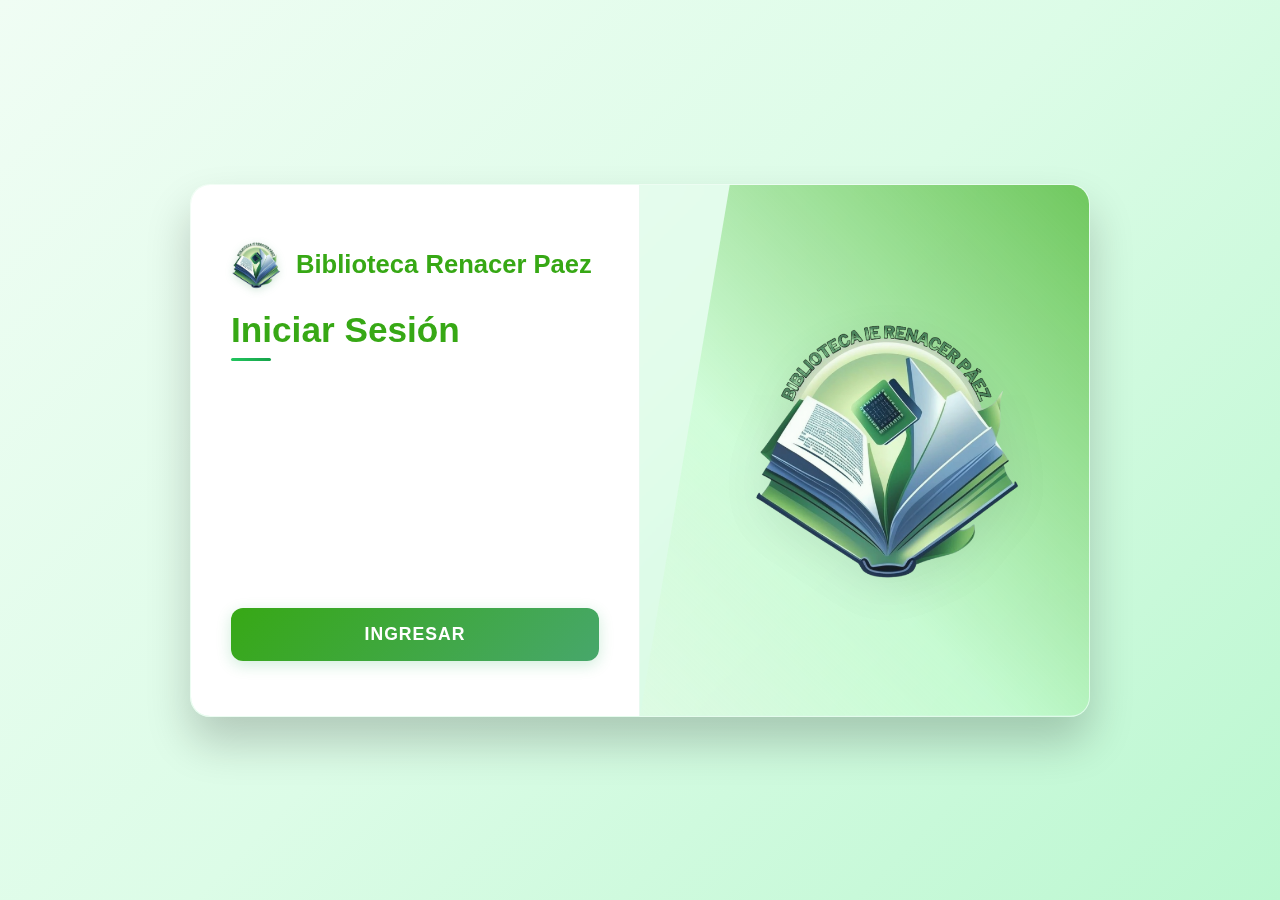
<file: index.html>
<!DOCTYPE html>
<html lang="es">
<head>
    <meta charset="UTF-8">
    <meta name="viewport" content="width=device-width, initial-scale=1.0">
    <title>Biblioteca Renacer - Inicio de Sesión</title>
    <link rel="stylesheet" href="css/login.css">
    <link rel="stylesheet" href="https://cdnjs.cloudflare.com/ajax/libs/font-awesome/6.4.0/css/all.min.css">
    <link rel="icon" href="img/logo.png" type="image/x-icon" />

</head>
<body>
    <div class="login-container">
        <div class="login-form">
            <div class="logo">
                <h1>Biblioteca Renacer Paez</h1>
            </div>
            <h2>Iniciar Sesión</h2>
            <form id="loginForm">
                <div class="form-group">
                    <label for="username">Usuario (Identificación)</label>
                    <input type="text" id="username" name="username" required>
                </div>
                <div class="form-group">
                    <label for="password">Contraseña</label>
                    <input type="password" id="password" name="password" required>
                </div>
                <div class="form-group">
                    <label for="userType">Tipo de Usuario</label>
                    <select id="userType" name="userType">
                        <option value="admin">Administrador</option>
                        <option value="student">Estudiante</option>
                    </select>
                </div>
                <button type="submit" class="btn-primary">Ingresar</button>
            </form>
            <div id="loginMessage" class="message"></div>
        </div>
    </div>
    <script src="js/login.js"></script>
</body>
</html>
</file>
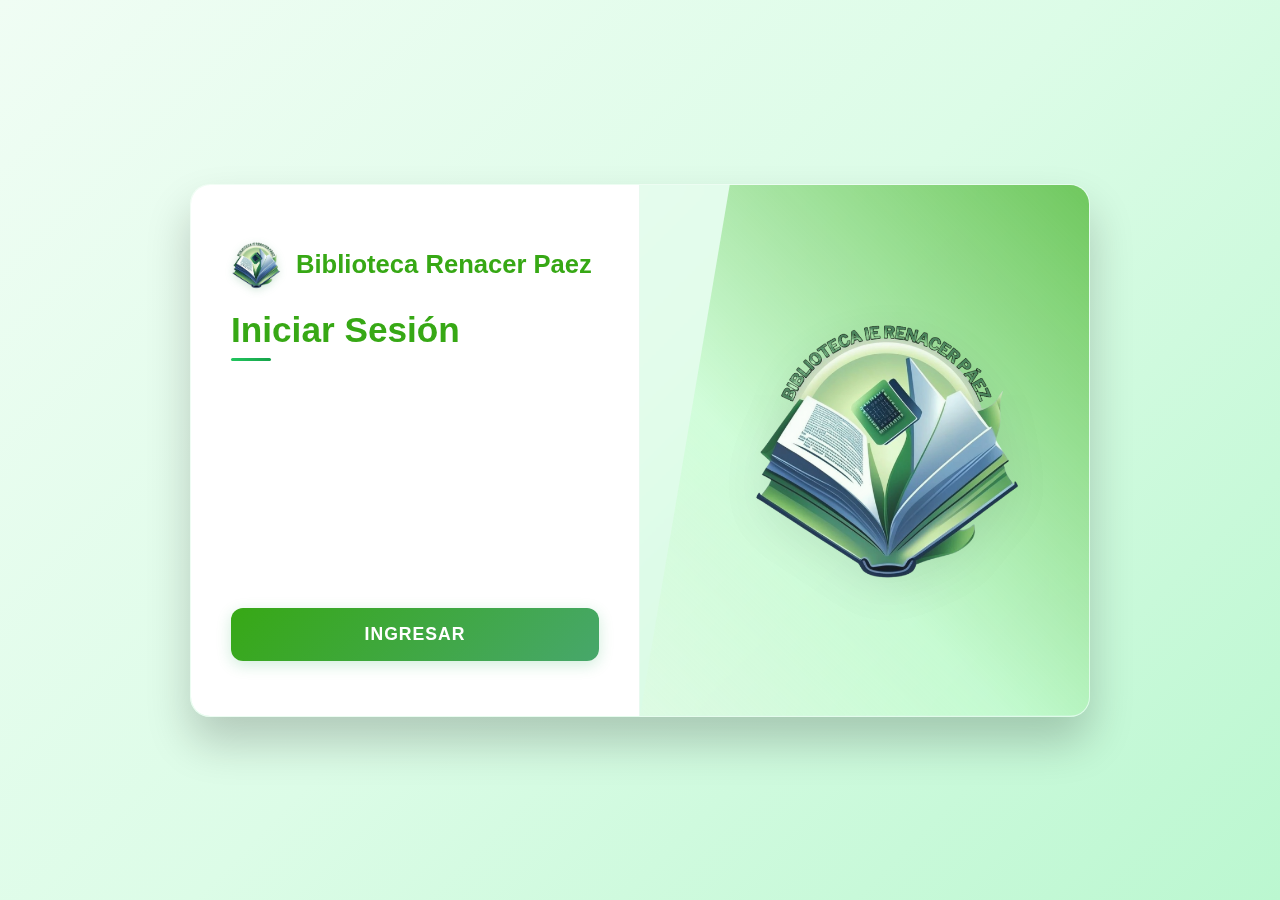
<file: admin/index.html>
<!DOCTYPE html>
<html lang="es">
<head>
    <meta charset="UTF-8">
    <meta name="viewport" content="width=device-width, initial-scale=1.0">
    <title>Biblioteca Renacer - Panel Administrador</title>
    <link rel="stylesheet" href="../css/styles.css">
    <link rel="stylesheet" href="https://cdnjs.cloudflare.com/ajax/libs/font-awesome/6.4.0/css/all.min.css">
    <link rel="icon" href="../img/logo.png" type="image/x-icon" />
    <style>
        /* Estilos adicionales para Google Books integration */
        .google-book-result {
            border: 1px solid #ddd;
            padding: 10px;
            margin: 5px 0;
            cursor: pointer;
            border-radius: 5px;
            display: flex;
            gap: 10px;
            transition: background-color 0.2s;
        }
        .google-book-result:hover {
            background-color: #f0f8ff !important;
            border-color: #007bff !important;
        }
        .manual-option {
            border: 2px dashed #007bff;
            padding: 10px;
            margin: 10px 0;
            cursor: pointer;
            border-radius: 5px;
            text-align: center;
            color: #007bff;
            transition: background-color 0.2s;
        }
        .manual-option:hover {
            background-color: #e3f2fd;
        }
        .book-preview {
            border: 1px solid #ddd;
            padding: 15px;
            border-radius: 8px;
            background: #f9f9f9;
            box-shadow: 0 2px 4px rgba(0,0,0,0.1);
        }
        .search-button {
            padding: 8px 15px;
            background: #28a745;
            color: white;
            border: none;
            border-radius: 4px;
            cursor: pointer;
            font-size: 14px;
        }
        .search-button:hover {
          background: #218838 !important;
          transform: translateY(-1px);
        }

        .search-button:disabled {
          background: #6c757d !important;
          cursor: not-allowed !important;
          transform: none !important;
        }
        .search-button:disabled {
            background: #6c757d;
            cursor: not-allowed;
        }
        .title-search-container {
            display: flex;
            gap: 10px;
            align-items: center;
        }
        .title-search-container input {
            flex: 1;
        }
    </style>
</head>
<body>
    <div class="container">
        <!-- Sidebar -->
        <div class="sidebar">
            <div class="user-info">
                <div class="user-avatar">
                    <i class="fas fa-user-circle"></i>
                </div>
                <div class="user-details">
                    <h3 id="adminName">Administrador</h3>
                    <p>Biblioteca Renacer</p>
                </div>
            </div>
            <nav class="sidebar-nav">
                <ul>
                    <li class="active" data-page="dashboard">
                        <i class="fas fa-chart-line"></i> Dashboard
                    </li>
                    <li data-page="books">
                        <i class="fas fa-book"></i> Libros
                    </li>
                    <li data-page="students">
                        <i class="fas fa-user-graduate"></i> Estudiantes
                    </li>
                    <li data-page="loans">
                        <i class="fas fa-hand-holding-heart"></i> Préstamos
                    </li>
                    <li data-page="returns">
                        <i class="fas fa-undo"></i> Devoluciones
                    </li>
                    <li data-page="reports">
                        <i class="fas fa-file-alt"></i> Reportes
                    </li>
                    <li id="logoutBtn">
                        <i class="fas fa-sign-out-alt"></i> Cerrar Sesión
                    </li>
                </ul>
            </nav>
        </div>

        <!-- Main Content -->
        <div class="main-content">
            <!-- Dashboard Page -->
            <div class="page" id="dashboard">
                <h1>Dashboard</h1>
                <div class="stats-container">
                    <div class="stat-card">
                        <div class="stat-icon books">
                            <i class="fas fa-book"></i>
                        </div>
                        <div class="stat-info">
                            <h3 id="totalBooks">0</h3>
                            <p>Total Libros</p>
                        </div>
                    </div>
                    <div class="stat-card">
                        <div class="stat-icon students">
                            <i class="fas fa-user-graduate"></i>
                        </div>
                        <div class="stat-info">
                            <h3 id="totalStudents">0</h3>
                            <p>Estudiantes</p>
                        </div>
                    </div>
                    <div class="stat-card">
                        <div class="stat-icon loans">
                            <i class="fas fa-hand-holding-heart"></i>
                        </div>
                        <div class="stat-info">
                            <h3 id="activeLoans">0</h3>
                            <p>Préstamos Activos</p>
                        </div>
                    </div>
                   
                </div>
                <div class="recent-activity">
                    <h2>Actividad Reciente</h2>
                    <table>
                        <thead>
                            <tr>
                                <th>Estudiante</th>
                                <th>Libro</th>
                                <th>Acción</th>
                                <th>Fecha</th>
                            </tr>
                        </thead>
                        <tbody id="recentActivityTable">
                            <!-- Activity data will be loaded here -->
                        </tbody>
                    </table>
                </div>
            </div>

            <!-- Books Page -->
            <div class="page" id="books" style="display: none;">
                <div class="page-header">
                    <h1>Gestión de Libros</h1>
                    <button id="addBookBtn" class="btn-primary">
                        <i class="fas fa-plus"></i> Agregar Libro
                    </button>
                </div>
                <div class="search-filter">
                    <div class="search-box">
                        <input type="text" id="bookSearch" placeholder="Buscar libros...">
                        <button><i class="fas fa-search"></i></button>
                    </div>
                    <div class="filter-options">
                        <select id="categoryFilter">
                            <option value="">Todas las categorías</option>
                            <option value="niños">Niños</option>
                            <option value="matematicas">Matemáticas</option>
                            <option value="español">Español</option>
                            <option value="sociales">Sociales</option>
                            <option value="culturales">Culturales</option>
                            <option value="quimica">Química</option>
                            <option value="fisica">Física</option>
                            <option value="deportes">Deportes</option>
                            <option value="cuentos">Cuentos</option>
                            <option value="ciencias">Ciencias Naturales</option>
                            <option value="ingles">Inglés</option>
                            <option value="religion">Religión</option>
                            <option value="etica">Ética y Valores</option>
                            <option value="enciclopedias">Enciclopedias</option>
                        </select>
                    </div>
                </div>
                <div class="table-container">
                    <table>
                        <thead>
                            <tr>
                                <th>Título</th>
                                <th>Autor</th>
                                <th>Editorial</th>
                                <th>Categoría</th>
                                <th>Cantidad</th>
                                <th>Acciones</th>
                            </tr>
                        </thead>
                        <tbody id="booksTable">
                            <!-- Books data will be loaded here -->
                        </tbody>
                    </table>
                </div>
            </div>

            <!-- Students Page -->
            <div class="page" id="students" style="display: none;">
                <div class="page-header">
                    <h1>Gestión de Estudiantes</h1>
                    <button id="addStudentBtn" class="btn-primary">
                        <i class="fas fa-plus"></i> Agregar Estudiante
                    </button>
                </div>
                <div class="search-filter">
                    <div class="search-box">
                        <input type="text" id="studentSearch" placeholder="Buscar estudiantes...">
                        <button><i class="fas fa-search"></i></button>
                    </div>
                    <div class="filter-options">
                        <select id="gradeFilter">
                            <option value="">Todos los grados</option>
                            <option value="1">1°</option>
                            <option value="2">2°</option>
                            <option value="3">3°</option>
                            <option value="4">4°</option>
                            <option value="5">5°</option>
                            <option value="6">6°</option>
                            <option value="7">7°</option>
                            <option value="8">8°</option>
                            <option value="9">9°</option>
                            <option value="10">10°</option>
                            <option value="11">11°</option>
                        </select>
                    </div>
                </div>
                <div class="table-container">
                    <table>
                        <thead>
                            <tr>
                                <th>Nombre</th>
                                <th>Identificación</th>
                                <th>Grado</th>
                                <th>Dirección</th>
                                <th>Libros Prestados</th>
                                <th>Acciones</th>
                            </tr>
                        </thead>
                        <tbody id="studentsTable">
                            <!-- Students data will be loaded here -->
                        </tbody>
                    </table>
                </div>
            </div>

            <!-- Loans Page -->
            <div class="page" id="loans" style="display: none;">
                <div class="page-header">
                    <h1>Gestión de Préstamos</h1>
                    <button id="newLoanBtn" class="btn-primary">
                        <i class="fas fa-plus"></i> Nuevo Préstamo
                    </button>
                </div>
                <div class="search-filter">
                    <div class="search-box">
                        <input type="text" id="loanSearch" placeholder="Buscar préstamos...">
                        <button><i class="fas fa-search"></i></button>
                    </div>
                </div>
                <div class="table-container">
                    <table>
                        <thead>
                            <tr>
                                <th>Identificación</th>
                                <th>Estudiante</th>
                                <th>Libro</th>
                                <th>Fecha Préstamo</th>
                                <th>Fecha Devolución</th>
                                <th>Estado</th>
                                <th>Acciones</th>
                            </tr>
                        </thead>
                        <tbody id="loansTable">
                            <!-- Loans data will be loaded here -->
                        </tbody>
                    </table>
                </div>
            </div>

            <!-- Returns Page -->
            <div class="page" id="returns" style="display: none;">
                <div class="page-header">
                    <h1>Registro de Devoluciones</h1>
                </div>
                <div class="search-filter">
                    <div class="search-box">
                        <input type="text" id="returnSearch" placeholder="Buscar por estudiante o libro...">
                        <button><i class="fas fa-search"></i></button>
                    </div>
                </div>
                <div class="table-container">
                    <table>
                        <thead>
                            <tr>
                                <th>ID Préstamo</th>
                                <th>Estudiante</th>
                                <th>Libro</th>
                                <th>Fecha Préstamo</th>
                                <th>Fecha Devolución</th>
                                <th>Estado</th>
                            </tr>
                        </thead>
                        <tbody id="returnsTable">
                            <!-- Returns data will be loaded here -->
                        </tbody>
                    </table>
                </div>
            </div>

            <!-- Reports Page -->
            <div class="page" id="reports" style="display: none;">
                <h1>Reportes</h1>
                <div class="reports-container">
                    <div class="report-card" id="pendingReturnsReport">
                        <h3>Estudiantes con Libros Pendientes</h3>
                        <p>Generar listado de estudiantes que aún no han devuelto libros</p>
                        <button class="btn-secondary">Generar Reporte</button>
                    </div>
                    <div class="report-card" id="bookInventoryReport">
                        <h3>Inventario de Libros</h3>
                        <p>Reporte completo del inventario de libros por categoría</p>
                        <button class="btn-secondary">Generar Reporte</button>
                    </div>
                
                    <div class="report-card" id="loanHistoryReport">
                        <h3>Historial de Préstamos</h3>
                        <p>Historial completo de préstamos por período</p>
                        <button class="btn-secondary">Generar Reporte</button>
                    </div>
                </div>
                <div id="reportResult" class="report-result">
                    <!-- Report results will be displayed here -->
                </div>
            </div>
        </div>
    </div>

    <!-- Modal for adding/editing books -->
    <div id="bookModal" class="modal">
        <div class="modal-content">
            <span class="close">&times;</span>
            <h2 id="bookModalTitle">Agregar Nuevo Libro</h2>
            <form id="bookForm">
                <input type="hidden" id="bookId">
                
                <!-- MODIFICADO: Campo de título con botón de búsqueda -->
                <div class="form-group">
                    <label for="bookTitle">Título del Libro</label>
                    <div class="title-search-container">
                        <input type="text" id="bookTitle" required placeholder="Buscar título/autor...">
                        <button type="button" id="searchBooksBtn" class="search-button">
                            <i class="fas fa-search"></i> Buscar </button>
                    </div>
                </div>

                <!-- NUEVO: Contenedor para resultados de Google Books -->
                <div id="googleBooksResults" style="display: none; max-height: 300px; overflow-y: auto; margin: 10px 0; border: 1px solid #ddd; border-radius: 5px; padding: 10px; background: white;">
                    <!-- Los resultados de Google Books aparecerán aquí -->
                </div>

                <!-- NUEVO: Contenedor para vista previa del libro -->
                <div id="bookPreviewContainer" style="display: none; margin: 15px 0;">
                    <!-- La vista previa del libro aparecerá aquí -->
                </div>

                <!-- NUEVO: Input oculto para carga manual de imagen -->
                <input type="file" id="bookImageInput" accept="image/*" style="display: none;">

                <div class="form-group">
                    <label for="bookAuthor">Autor</label>
                    <input type="text" id="bookAuthor" required>
                </div>
                <div class="form-group">
                    <label for="bookPublisher">Editorial</label>
                    <input type="text" id="bookPublisher" required>
                </div>
                <div class="form-group">
                    <label for="bookCategory">Categoría</label>
                    <select id="bookCategory" required>
                        <option value="niños">Niños</option>
                        <option value="matematicas">Matemáticas</option>
                        <option value="español">Español</option>
                        <option value="sociales">Sociales</option>
                        <option value="culturales">Culturales</option>
                        <option value="quimica">Química</option>
                        <option value="fisica">Física</option>
                        <option value="deportes">Deportes</option>
                        <option value="cuentos">Cuentos</option>
                        <option value="ciencias">Ciencias Naturales</option>
                        <option value="ingles">Inglés</option>
                        <option value="religion">Religión</option>
                        <option value="etica">Ética y Valores</option>
                        <option value="enciclopedias">Enciclopedias</option>
                    </select>
                </div>
                <div class="form-group">
                    <label for="bookQuantity">Cantidad</label>
                    <input type="number" id="bookQuantity" min="1" required>
                </div>
                <div class="form-group">
                    <label for="bookCondition">Estado</label>
                    <select id="bookCondition" required>
                        <option value="bueno">Bueno</option>
                        <option value="regular">Regular</option>
                        <option value="malo">Malo</option>
                    </select>
                </div>
                <div class="form-group">
                    <label for="bookSummary">Resumen</label>
                    <textarea id="bookSummary" rows="4" required></textarea>
                </div>
                <div class="form-actions">
                    <button type="submit" class="btn-primary">Guardar</button>
                    <button type="button" class="btn-secondary close-modal">Cancelar</button>
                </div>
            </form>
        </div>
    </div>

    <!-- Modal for adding/editing students -->
    <div id="studentModal" class="modal">
        <div class="modal-content">
            <span class="close">&times;</span>
            <h2 id="studentModalTitle">Agregar Nuevo Estudiante</h2>
            <form id="studentForm">
                <input type="hidden" id="studentId">
                <div class="form-group">
                    <label for="studentName">Nombre Completo</label>
                    <input type="text" id="studentName" required>
                </div>
                <div class="form-group">
                    <label for="studentIdentification">Identificación</label>
                    <input type="text" id="studentIdentification" required>
                </div>
                <div class="form-group">
                    <label for="studentAddress">Dirección</label>
                    <input type="text" id="studentAddress" required>
                </div>
                <div class="form-group">
                    <label for="studentGrade">Grado</label>
                    <select id="studentGrade" required>
                        <option value="1">1°</option>
                        <option value="2">2°</option>
                        <option value="3">3°</option>
                        <option value="4">4°</option>
                        <option value="5">5°</option>
                        <option value="6">6°</option>
                        <option value="7">7°</option>
                        <option value="8">8°</option>
                        <option value="9">9°</option>
                        <option value="10">10°</option>
                        <option value="11">11°</option>
                    </select>
                </div>
                <div class="form-actions">
                    <button type="submit" class="btn-primary">Guardar</button>
                    <button type="button" class="btn-secondary close-modal">Cancelar</button>
                </div>
            </form>
        </div>
    </div>

    <!-- Modal for new loan -->
    <div id="loanModal" class="modal">
        <div class="modal-content">
            <span class="close">&times;</span>
            <h2>Registrar Nuevo Préstamo</h2>
            <form id="loanForm">
                <div class="form-group">
                    <label for="loanStudent">Estudiante</label>
                    <select id="loanStudent" required>
                        <!-- Students will be loaded here -->
                    </select>
                </div>
                <div class="form-group">
                    <label for="loanBook">Libro</label>
                    <select id="loanBook" required>
                        <!-- Books will be loaded here -->
                    </select>
                </div>
                <div class="form-group">
                    <label for="loanDate">Fecha de Préstamo</label>
                    <input type="date" id="loanDate" required>
                </div>
                <div class="form-actions">
                    <button type="submit" class="btn-primary">Registrar Préstamo</button>
                    <button type="button" class="btn-secondary close-modal">Cancelar</button>
                </div>
            </form>
        </div>
    </div>

    <!-- Modal for book return -->
    <div id="returnModal" class="modal">
        <div class="modal-content">
            <span class="close">&times;</span>
            <h2>Registrar Devolución</h2>
            <form id="returnForm">
                <input type="hidden" id="returnLoanId">
                <div class="form-group">
                    <label for="returnStudentName">Estudiante</label>
                    <input type="text" id="returnStudentName" readonly>
                </div>
                <div class="form-group">
                    <label for="returnBookTitle">Libro</label>
                    <input type="text" id="returnBookTitle" readonly>
                </div>
                <div class="form-group">
                    <label for="returnDate">Fecha de Devolución</label>
                    <input type="date" id="returnDate" required>
                </div>
                
                <div class="form-actions">
                    <button type="submit" class="btn-primary">Registrar Devolución</button>
                    <button type="button" class="btn-secondary close-modal">Cancelar</button>
                </div>
            </form>
        </div>
    </div>

    <script src="../js/admin.js"></script>
</body>
</html>
</file>
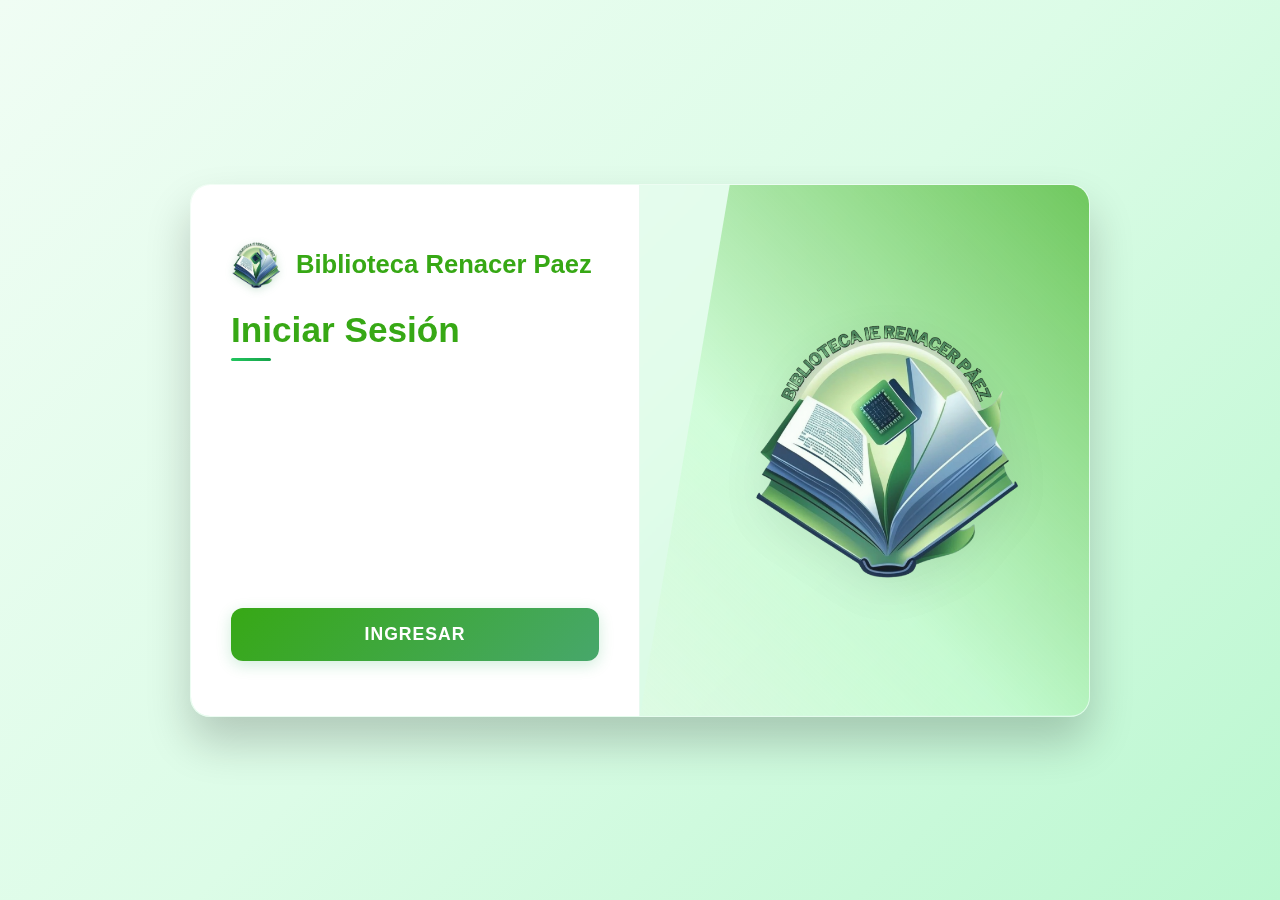
<file: student/index.html>
<!DOCTYPE html>
<html lang="es">

<head>
    <meta charset="UTF-8">
    <meta name="viewport" content="width=device-width, initial-scale=1.0">
    <title>Biblioteca Renacer - Portal Estudiante</title>
    <link rel="stylesheet" href="../css/styles.css">
    <link rel="stylesheet" href="https://cdnjs.cloudflare.com/ajax/libs/font-awesome/6.4.0/css/all.min.css">
    <link rel="icon" href="../img/logo.png" type="image/x-icon" /> 
</head>

<body>
    <div class="container">
        <!-- Sidebar -->
        <div class="sidebar">
            <div class="user-info">
                <div class="user-avatar">
                    <i class="fas fa-user-graduate"></i>
                </div>
                <div class="user-details">
                    <h3 id="studentName">Estudiante</h3>
                    <p id="studentGrade">Grado</p>
                </div>
            </div>
            <nav class="sidebar-nav">
                <ul>
                    <li class="active" data-page="catalog">
                        <i class="fas fa-book"></i> Catálogo
                    </li>
                    <li data-page="myLoans">
                        <i class="fas fa-hand-holding-heart"></i> Mis Préstamos
                    </li>
                    <li data-page="account">
                        <i class="fas fa-user"></i> Mi Cuenta
                    </li>
                    <li id="logoutBtn">
                        <i class="fas fa-sign-out-alt"></i> Cerrar Sesión
                    </li>
                </ul>
            </nav>
        </div>

        <!-- Main Content -->
        <div class="main-content">
            <!-- Catalog Page -->
            <div class="page" id="catalog">
                <h1>Catálogo de Libros</h1>
                <div class="search-filter">
                    <div class="search-box">
                        <input type="text" id="catalogSearch" placeholder="Buscar libros...">
                        <button><i class="fas fa-search"></i></button>
                    </div>
                    <div class="filter-options">
                        <select id="catalogCategoryFilter">
                            <option value="">Todas las categorías</option>
                            <option value="niños">Niños</option>
                            <option value="matematicas">Matemáticas</option>
                            <option value="español">Español</option>
                            <option value="sociales">Sociales</option>
                            <option value="culturales">Culturales</option>
                            <option value="quimica">Química</option>
                            <option value="fisica">Física</option>
                            <option value="deportes">Deportes</option>
                            <option value="cuentos">Cuentos</option>
                            <option value="ciencias">Ciencias Naturales</option>
                            <option value="ingles">Inglés</option>
                            <option value="religion">Religión</option>
                            <option value="etica">Ética y Valores</option>
                        </select>
                    </div>
                </div>
                <div class="books-grid" id="booksGrid">
                    <!-- Books will be loaded here -->
                </div>
            </div>

            <!-- My Loans Page -->
            <div class="page" id="myLoans" style="display: none;">
                <h1>Mis Préstamos</h1>
                <div class="loans-summary">
                    <div class="loan-stat">
                        <i class="fas fa-book"></i>
                        <div>
                            <h3 id="activeLoansCount">0</h3>
                            <p>Préstamos Activos</p>
                        </div>
                    </div>
                    <div class="loan-stat">
                        <i class="fas fa-history"></i>
                        <div>
                            <h3 id="historyLoansCount">0</h3>
                            <p>Historial Total</p>
                        </div>
                    </div>
                </div>
                <div class="table-container">
                    <h2>Préstamos Activos</h2>
                    <table>
                        <thead>
                            <tr>
                                <th>Libro</th>
                                <th>Fecha Préstamo</th>
                                <th>Estado</th>
                            </tr>
                        </thead>
                        <tbody id="activeLoansTable">
                            <!-- Active loans will be loaded here -->
                        </tbody>
                    </table>
                </div>
                <div class="table-container">
                    <h2>Historial de Préstamos</h2>
                    <table>
                        <thead>
                            <tr>
                                <th>Libro</th>
                                <th>Fecha Préstamo</th>
                                <th>Fecha Devolución</th>
                                <th>Estado</th>
                            </tr>
                        </thead>
                        <tbody id="loansHistoryTable">
                            <!-- Loan history will be loaded here -->
                        </tbody>
                    </table>
                </div>
            </div>

            <!-- Account Page -->
            <div class="page" id="account" style="display: none;">
                <h1>Mi Cuenta</h1>
                <div class="account-info">
                    <div class="info-card">
                        <h2>Información Personal</h2>
                        <div class="info-item">
                            <span class="label">Nombre:</span>
                            <span id="accountName" class="value"></span>
                        </div>
                        <div class="info-item">
                            <span class="label">Identificación:</span>
                            <span id="accountId" class="value"></span>
                        </div>
                        <div class="info-item">
                            <span class="label">Grado:</span>
                            <span id="accountGrade" class="value"></span>
                        </div>
                        <div class="info-item">
                            <span class="label">Dirección:</span>
                            <span id="accountAddress" class="value"></span>
                        </div>
                    </div>
                    <div class="info-card">
                        <h2>Resumen de Préstamos</h2>
                        <div class="info-item">
                            <span class="label">Libros Prestados:</span>
                            <span id="accountActiveLoans" class="value"></span>
                        </div>
                        <div class="info-item">
                            <span class="label">Historial Total:</span>
                            <span id="accountTotalLoans" class="value"></span>
                        </div>
                    </div>
                </div>
            </div>
        </div>
    </div>

    <!-- MODIFICADO: Book Detail Modal con imagen -->
    <div id="bookDetailModal" class="modal">
        <div class="modal-content">
            <span class="close">&times;</span>
            <div class="book-detail">
                <!-- NUEVO: Contenido del modal reorganizado con imagen -->
                <div class="book-detail-content">
                    <!-- NUEVO: Contenedor de imagen -->
                    <div class="book-image-container">
                        <img id="detailBookImage" src="" alt="Portada del libro" class="book-detail-image"
                            style="display: none;">
                    </div>

                    <!-- MODIFICADO: Información del libro reorganizada -->
                    <div class="book-info-container">
                        <h2 id="detailTitle"></h2>
                        <div class="book-info">
                            <p><strong>Autor:</strong> <span id="detailAuthor"></span></p>
                            <p><strong>Editorial:</strong> <span id="detailPublisher"></span></p>
                            <p><strong>Categoría:</strong> <span id="detailCategory"></span></p>
                            <p><strong>Disponibles:</strong> <span id="detailAvailable"></span></p>
                            <p><strong>Estado:</strong> <span id="detailCondition"></span></p>
                        </div>
                    </div>
                </div>
                  <!-- MODIFICADO: Resumen del libro -->
                        <div class="book-summary">
                            <h3>Resumen</h3>
                            <p id="detailSummary"></p>
                        </div>

                <div class="form-actions" style="margin-top: 20px; text-align: center;">
                    <button class="btn-secondary close-modal">Cerrar</button>
                </div>
            </div>
        </div>
    </div>

    <script src="../js/student.js"></script>
</body>

</html>
</file>
<file: css/login.css>
* {
  margin: 0;
  padding: 0;
  box-sizing: border-box;
}

body {
  font-family: "Segoe UI", Tahoma, Geneva, Verdana, sans-serif;
  background: linear-gradient(135deg, #f0fdf4 0%, #dcfce7 50%, #bbf7d0 100%);
  min-height: 100vh;
  display: flex;
  align-items: center;
  justify-content: center;
  padding: 20px;
}

.login-container {
  background: rgba(255, 255, 255, 0.15);
  backdrop-filter: blur(15px);
  border-radius: 20px;
  box-shadow: 0 25px 45px rgba(0, 0, 0, 0.2);
  border: 1px solid rgba(255, 255, 255, 0.3);
  overflow: hidden;
  width: 100%;
  max-width: 900px;
  min-height: 400px;
  display: grid;
  grid-template-columns: 1fr 1fr;
  position: relative;
}

.login-container::before {
  content: "";
  position: absolute;
  top: 0;
  right: 0;
  width: 50%;
  height: 100%;
  background: linear-gradient(135deg, #ffffff 0%, #f8fafc 50%, #f1f5f9 100%);
  clip-path: polygon(20% 0%, 100% 0%, 100% 100%, 0% 100%);
}

.login-container::after {
  content: "";
  position: absolute;
  top: 50%;
  right: 7%;
  width: 280px;
  height: 280px;
  background-image: url("../img/logo.png");
  background-size: contain;
  background-repeat: no-repeat;
  background-position: center;
  transform: translateY(-50%);
  opacity: 0.9;
  z-index: 1;
  filter: drop-shadow(0 10px 25px rgba(0, 0, 0, 0.1));
}

@keyframes gradientShift {
  0% {
    background-position: 0% 50%;
  }
  50% {
    background-position: 100% 50%;
  }
  100% {
    background-position: 0% 50%;
  }
}

.login-form {
  padding: 55px 40px;
  background: rgba(255, 255, 255, 0.98);
  backdrop-filter: blur(20px);
  color: #1f2937;
  position: relative;
  z-index: 2;
  display: flex;
  flex-direction: column;
  justify-content: center;
  border-right: 1px solid rgba(34, 197, 94, 0.1);
}

.logo {
  display: flex;
  align-items: center;
  margin-bottom: 20px;
}

.logo::before {
  content: "";
  width: 50px;
  height: 50px;
  background-image: url("../img/logo.png");
  background-size: contain;
  background-repeat: no-repeat;
  background-position: center;
  margin-right: 15px;
}

.logo h1 {
  font-size: 1.6rem;
  font-weight: 600;
  color: #37a815;
  text-align: left;
  line-height: 1.2;
}

.login-form h2 {
  font-size: 2.2rem;
  font-weight: 600;
  margin-bottom: 8px;
  color: #37a815;
}

.login-form h2::after {
  content: "";
  display: block;
  width: 40px;
  height: 3px;
  background: linear-gradient(90deg, #22c55e, #16a34a);
  margin-top: 8px;
  border-radius: 2px;
}

.form-group {
  margin-bottom: 10px;
}

.form-group label {
  display: block;
  margin-bottom: 8px;
  font-size: 0.9rem;
  color: #374151;
  font-weight: 600;
  text-transform: uppercase;
  letter-spacing: 0.5px;
}

.form-group input,
.form-group select {
  width: 100%;
  padding: 10px 15px;
  background: rgba(255, 255, 255, 0.9);
  border: 2px solid rgba(148, 163, 184, 0.3);
  border-radius: 12px;
  color: #1f2937;
  font-size: 1rem;
  transition: all 0.3s ease;
  backdrop-filter: blur(10px);
}

.form-group input:focus,
.form-group select:focus {
  outline: none;
  border-color: #16a34a;
  background: rgba(255, 255, 255, 1);
  box-shadow: 0 0 0 3px rgba(22, 163, 74, 0.1);
}

.form-group input::placeholder {
  color: rgba(31, 41, 55, 0.6);
}

.form-group select option {
  background: white;
  color: #1f2937;
}

.btn-primary {
  width: 100%;
  padding: 16px;
  background: linear-gradient(135deg, #37a815 0%, #47a76b 100%);
  border: none;
  border-radius: 12px;
  color: white;
  font-size: 1.1rem;
  font-weight: 600;
  cursor: pointer;
  transition: all 0.3s ease;
  text-transform: uppercase;
  letter-spacing: 1px;
  margin-top: 10px;
  box-shadow: 0 4px 15px rgba(22, 163, 74, 0.2);
}

.btn-primary:hover {
  transform: translateY(-2px);
  box-shadow: 0 10px 25px rgba(34, 197, 94, 0.4);
  background: linear-gradient(135deg, #16a34a 0%, #15803d 100%);
}

.btn-primary:active {
  transform: translateY(0);
}

.message {
  margin-top: 15px;
  padding: 5px;
  border-radius: 8px;
  text-align: center;
  font-size: 0.8rem;
  display: none;
  opacity: 0;
  transform: translateY(-10px);
  transition: all 0.3s ease;
}

.message.error,
.message.success {
  display: block;
  opacity: 1;
  transform: translateY(0);
}

.message.error {
  background: rgba(239, 68, 68, 0.1);
  border: 1px solid rgba(239, 68, 68, 0.3);
  color: #dc2626;
  animation: shake 0.5s ease-in-out;
}

.message.success {
  background: rgba(34, 197, 94, 0.1);
  border: 1px solid rgba(34, 197, 94, 0.3);
  color: #16a34a;
  animation: slideInUp 0.5s ease-out;
}

@keyframes shake {
  0%,
  100% {
    transform: translateX(0);
  }
  25% {
    transform: translateX(-5px);
  }
  75% {
    transform: translateX(5px);
  }
}

@keyframes slideInUp {
  from {
    opacity: 0;
    transform: translateY(20px);
  }
  to {
    opacity: 1;
    transform: translateY(0);
  }
}

/* Responsive Design */
@media (max-width: 768px) {
  .login-container {
    grid-template-columns: 1fr;
    max-width: 400px;
  }

  .login-container::before,
  .login-container::after {
    display: none;
  }

  .login-form {
    padding: 40px 30px;
  }

  .logo h1 {
    font-size: 1.4rem;
    text-align: center;
  }

  .logo {
    justify-content: center;
  }

  .login-form h2 {
    font-size: 1.8rem;
    text-align: center;
  }

  .login-form h2::after {
    margin: 8px auto 0;
  }
}

@media (max-width: 480px) {
  body {
    padding: 10px;
  }

  .login-form {
    padding: 30px 20px;
  }

  .logo h1 {
    font-size: 1.2rem;
  }

  .login-form h2 {
    font-size: 1.6rem;
  }

  .logo::before {
    width: 40px;
    height: 40px;
  }
}

/* Additional animations */
.login-form {
  animation: slideInLeft 0.8s ease-out;
}

@keyframes slideInLeft {
  from {
    opacity: 0;
    transform: translateX(-50px);
  }
  to {
    opacity: 1;
    transform: translateX(0);
  }
}

.form-group {
  animation: fadeInUp 0.6s ease-out forwards;
  opacity: 0;
}

.form-group:nth-child(2) {
  animation-delay: 0.1s;
}
.form-group:nth-child(3) {
  animation-delay: 0.2s;
}
.form-group:nth-child(4) {
  animation-delay: 0.3s;
}
.form-group:nth-child(5) {
  animation-delay: 0.4s;
}

@keyframes fadeInUp {
  from {
    opacity: 0;
    transform: translateY(20px);
  }
  to {
    opacity: 1;
    transform: translateY(0);
  }
}

/* Efecto de brillo sutil en el fondo */
.login-container {
  position: relative;
  overflow: hidden;
}

.login-container::before {
  background: linear-gradient(45deg, #47a76b, #f9f9f9, #79ff7e26, #37a815, #ffffff);
  background-size: 400% 400%;
}

/* Mejora visual para el logo en el formulario */
.logo::before {
  filter: drop-shadow(0 2px 4px rgba(21, 128, 61, 0.2));
}
</file>
<file: css/styles.css>
/* Global Styles */
:root {
  --primary-color: #37a815;
  --primary-dark: #2d8612;
  --secondary-color: #3498db;
  --secondary-dark: #2980b9;
  --success-color: #2ecc71;
  --warning-color: #f39c12;
  --danger-color: #e74c3c;
  --light-color: #ecf0f1;
  --dark-color: #2c3e50;
  --gray-color: #95a5a6;
  --white-color: #ffffff;
  --shadow: 0 2px 10px rgba(0, 0, 0, 0.1);
  --border-radius: 5px;
  --transition: all 0.3s ease;
}

* {
  margin: 0;
  padding: 0;
  box-sizing: border-box;
  font-family: "Segoe UI", Tahoma, Geneva, Verdana, sans-serif;
}

body {
  background-color: #f5f5f5;
  color: var(--dark-color);
  line-height: 1.6;
}

/*Login Page */
.login-container {
  display: flex;
  justify-content: center;
  align-items: center;
  height: 100vh;
  background-color: var(--light-color);
}

.login-form {
  background-color: var(--white-color);
  padding: 2rem;
  border-radius: var(--border-radius);
  box-shadow: var(--shadow);
  width: 100%;
  max-width: 400px;
}

.logo {
  text-align: center;
  margin-bottom: 1.5rem;
}

.logo h1 {
  color: var(--primary-color);
  font-size: 2rem;
}

.form-group {
  margin-bottom: 1rem;
}

.form-group label {
  display: block;
  margin-bottom: 0.5rem;
  font-weight: 500;
}

.form-group input,
.form-group select,
.form-group textarea {
  width: 100%;
  padding: 0.75rem;
  border: 1px solid #ddd;
  border-radius: var(--border-radius);
  font-size: 1rem;
}

.btn-primary {
  background-color: var(--primary-color);
  color: var(--white-color);
  border: none;
  padding: 0.75rem 1.5rem;
  border-radius: var(--border-radius);
  cursor: pointer;
  font-size: 1rem;
  font-weight: 500;
  transition: var(--transition);
  display: inline-flex;
  align-items: center;
  justify-content: center;
}

.btn-primary:hover {
  background-color: var(--primary-dark);
}

.btn-secondary {
  background-color: var(--secondary-color);
  color: var(--white-color);
  border: none;
  padding: 0.75rem 1.5rem;
  border-radius: var(--border-radius);
  cursor: pointer;
  font-size: 1rem;
  font-weight: 500;
  transition: var(--transition);
}

.btn-secondary:hover {
  background-color: var(--secondary-dark);
}

.message {
  margin-top: 1rem;
  padding: 0.5rem;
  border-radius: var(--border-radius);
  text-align: center;
}

.message.error {
  background-color: rgba(231, 76, 60, 0.1);
  color: var(--danger-color);
}

.message.success {
  background-color: rgba(46, 204, 113, 0.1);
  color: var(--success-color);
}

/* Main Layout */
.container {
  display: flex;
  min-height: 100vh;
}

.sidebar {
  width: 250px;
  background-color: var(--dark-color);
  color: var(--white-color);
  padding: 1rem 0;
  position: fixed;
  height: 100vh;
  overflow-y: auto;
}

.user-info {
  display: flex;
  align-items: center;
  padding: 1rem;
  border-bottom: 1px solid rgba(255, 255, 255, 0.1);
}

.user-avatar {
  width: 40px;
  height: 40px;
  border-radius: 50%;
  background-color: var(--primary-color);
  display: flex;
  align-items: center;
  justify-content: center;
  margin-right: 1rem;
}

.user-avatar i {
  font-size: 1.5rem;
}

.user-details h3 {
  font-size: 1rem;
  margin-bottom: 0.25rem;
}

.user-details p {
  font-size: 0.8rem;
  opacity: 0.7;
}

.sidebar-nav ul {
  list-style: none;
}

.sidebar-nav li {
  padding: 0.75rem 1rem;
  cursor: pointer;
  transition: var(--transition);
  display: flex;
  align-items: center;
}

.sidebar-nav li i {
  margin-right: 0.75rem;
  width: 20px;
  text-align: center;
}

.sidebar-nav li:hover {
  background-color: rgba(255, 255, 255, 0.1);
}

.sidebar-nav li.active {
  background-color: var(--primary-color);
}

.main-content {
  flex: 1;
  margin-left: 250px;
  padding: 2rem;
}

/* Dashboard */
.stats-container {
  display: grid;
  grid-template-columns: repeat(auto-fill, minmax(250px, 1fr));
  gap: 1.5rem;
  margin-bottom: 2rem;
}

.stat-card {
  background-color: var(--white-color);
  border-radius: var(--border-radius);
  padding: 1.5rem;
  box-shadow: var(--shadow);
  display: flex;
  align-items: center;
}

.stat-icon {
  width: 60px;
  height: 60px;
  border-radius: 50%;
  display: flex;
  align-items: center;
  justify-content: center;
  margin-right: 1rem;
}

.stat-icon i {
  font-size: 1.5rem;
  color: var(--white-color);
}

.stat-icon.books {
  background-color: var(--primary-color);
}

.stat-icon.students {
  background-color: var(--secondary-color);
}

.stat-icon.loans {
  background-color: var(--success-color);
}

.stat-icon.damaged {
  background-color: var(--warning-color);
}

.stat-info h3 {
  font-size: 1.5rem;
  margin-bottom: 0.25rem;
}

.stat-info p {
  color: var(--gray-color);
  font-size: 0.9rem;
}

.recent-activity {
  background-color: var(--white-color);
  border-radius: var(--border-radius);
  padding: 1.5rem;
  box-shadow: var(--shadow);
}

.recent-activity h2 {
  margin-bottom: 1rem;
  color: var(--dark-color);
}

/* Tables */
.table-container {
  background-color: var(--white-color);
  border-radius: var(--border-radius);
  padding: 1.5rem;
  box-shadow: var(--shadow);
  margin-bottom: 2rem;
  overflow-x: auto;
}

table {
  width: 100%;
  border-collapse: collapse;
}

table th,
table td {
  padding: 0.75rem 1rem;
  text-align: left;
  border-bottom: 1px solid #eee;
}

table th {
  font-weight: 600;
  color: var(--dark-color);
  background-color: #f9f9f9;
}

table tbody tr:hover {
  background-color: #f5f5f5;
}

/* Page Header */
.page-header {
  display: flex;
  justify-content: space-between;
  align-items: center;
  margin-bottom: 1.5rem;
}

.page-header h1 {
  color: var(--dark-color);
}

/* Search and Filter */
.search-filter {
  display: flex;
  margin-bottom: 1.5rem;
  gap: 1rem;
  flex-wrap: wrap;
}

.search-box {
  display: flex;
  flex: 1;
  min-width: 250px;
}

.search-box input {
  flex: 1;
  padding: 0.75rem;
  border: 1px solid #ddd;
  border-radius: var(--border-radius) 0 0 var(--border-radius);
  font-size: 1rem;
}

.search-box button {
  background-color: var(--primary-color);
  color: var(--white-color);
  border: none;
  padding: 0 1rem;
  border-radius: 0 var(--border-radius) var(--border-radius) 0;
  cursor: pointer;
}

.filter-options select {
  padding: 0.75rem;
  border: 1px solid #ddd;
  border-radius: var(--border-radius);
  font-size: 1rem;
  min-width: 200px;
}

/* Action Buttons */
.action-buttons {
  display: flex;
  gap: 0.5rem;
}

.btn-edit,
.btn-delete,
.btn-view {
  padding: 0.5rem;
  border: none;
  border-radius: var(--border-radius);
  cursor: pointer;
  transition: var(--transition);
}

.btn-edit {
  background-color: var(--secondary-color);
  color: var(--white-color);
}

.btn-delete {
  background-color: var(--danger-color);
  color: var(--white-color);
}

.btn-view {
  background-color: var(--success-color);
  color: var(--white-color);
}

/* Modal */
.modal {
  display: none;
  position: fixed;
  z-index: 1000;
  inset: 0;
  /* reemplaza top, left, width, height */
  background-color: rgba(0, 0, 0, 0.5);
  overflow: auto;
  /* permite scroll en modal grande */
  padding: 1rem;
  /* espacio interno */
}

.modal-content {
  background-color: var(--white-color);
  margin: auto;
  padding: 2rem;
  border-radius: var(--border-radius);
  box-shadow: var(--shadow);
  width: 100%;
  max-width: 600px;
  max-height: 90vh;
  /* clave: limita la altura */
  overflow-y: auto;
  /* scroll si es necesario */
  position: relative;
}

.close {
  position: absolute;
  right: 1.5rem;
  top: 1rem;
  font-size: 1.5rem;
  cursor: pointer;
}

.form-actions {
  display: flex;
  justify-content: flex-end;
  gap: 1rem;
  margin-top: 1.5rem;
}

/* Books Grid for Student View */
.books-grid {
  display: grid;
  grid-template-columns: repeat(auto-fill, minmax(250px, 1fr));
  gap: 1.5rem;
}

.book-card {
  background-color: var(--white-color);
  border-radius: var(--border-radius);
  box-shadow: var(--shadow);
  overflow: hidden;
  transition: var(--transition);
  cursor: pointer;
}

.book-card:hover {
  transform: translateY(-5px);
  box-shadow: 0 5px 15px rgba(0, 0, 0, 0.1);
}

.book-cover {
  height: 200px;
  background-color: #f5f5f5;
  display: flex;
  align-items: center;
  justify-content: center;
}

.book-cover img {
  width: 128px;
  height: 192px;
  object-fit: cover;
  display: block;
  margin: 0 auto;
  border-radius: 4px;
}

.book-cover i {
  font-size: 3rem;
  color: var(--gray-color);
}

.book-info-container p {
  margin: 8px 0;
  line-height: 1.4;
}

.book-info-container h2 {
  margin-top: 0;
  color: #333;
  font-size: 1.5em;
}

.book-info-container {
  flex: 1;
  min-width: 200px;
}


.book-info {
  padding: 1rem;
}

.book-info h3 {
  margin-bottom: 0.5rem;
  color: var(--dark-color);
}

.book-info p {
  color: var(--gray-color);
  font-size: 0.9rem;
  margin-bottom: 0.5rem;
}

.book-info .availability {
  font-weight: 500;
}

.book-info .available {
  color: var(--success-color);
}

.book-info .unavailable {
  color: var(--danger-color);
}

/* Book Detail */
.book-detail-content {
  display: flex;
  flex-direction: row;
  gap: 2rem;
  flex-wrap: wrap;
  width: 100%;
}

/* Imagen a la izquierda */
.book-image-container img {
  width: 150px;
  height: auto;
  object-fit: cover;
  border-radius: 8px;
}

.book-image-container {
  flex-shrink: 0;
}

#detailBookImage {
  width: 200px;
  height: 300px;
  object-fit: cover;
  /* o contain, según tu preferencia */
  display: block;
  margin: 0 auto;
  border-radius: 8px;
  box-shadow: 0 0 8px rgba(0, 0, 0, 0.2);
}

.book-detail {
  padding: 1rem;
}

.book-detail-image {
  width: 200px;
  height: 300px;
  object-fit: cover;
  border-radius: 8px;
  box-shadow: 0 4px 8px rgba(0, 0, 0, 0.1);
  border: 1px solid #ddd;
}

.book-detail h2 {
  margin-bottom: 1rem;
  color: var(--dark-color);
}

.book-info p {
  margin-bottom: 0.5rem;
}

/* Resumen debajo */
.book-summary {
  width: 100%;
  margin-top: 1rem;
}

.book-summary h3 {
  margin-bottom: 0.5rem;
  color: var(--dark-color);
}

.book-summary p {
  font-size: 1rem;
  line-height: 1.6;
  color: var(--gray-color);
}


/* Student Account */
.account-info {
  display: grid;
  grid-template-columns: repeat(auto-fill, minmax(300px, 1fr));
  gap: 1.5rem;
}

.info-card {
  background-color: var(--white-color);
  border-radius: var(--border-radius);
  padding: 1.5rem;
  box-shadow: var(--shadow);
}

.info-card h2 {
  margin-bottom: 1rem;
  color: var(--dark-color);
  border-bottom: 1px solid #eee;
  padding-bottom: 0.5rem;
}

.info-item {
  display: flex;
  margin-bottom: 0.75rem;
}

.info-item .label {
  font-weight: 500;
  width: 120px;
}

/* Loans Summary */
.loans-summary {
  display: flex;
  gap: 1.5rem;
  margin-bottom: 1.5rem;
}

.loan-stat {
  background-color: var(--white-color);
  border-radius: var(--border-radius);
  padding: 1.5rem;
  box-shadow: var(--shadow);
  display: flex;
  align-items: center;
  flex: 1;
}

.loan-stat i {
  font-size: 2rem;
  margin-right: 1rem;
  color: var(--primary-color);
}

.loan-stat h3 {
  font-size: 1.5rem;
  margin-bottom: 0.25rem;
}

.loan-stat p {
  color: var(--gray-color);
}

/* Reports */
.reports-container {
  display: grid;
  grid-template-columns: repeat(auto-fill, minmax(250px, 1fr));
  gap: 1.5rem;
  margin-bottom: 2rem;
}

.report-card {
  background-color: var(--white-color);
  border-radius: var(--border-radius);
  padding: 1.5rem;
  box-shadow: var(--shadow);
}

.report-card h3 {
  margin-bottom: 0.5rem;
  color: var(--dark-color);
}

.report-card p {
  color: var(--gray-color);
  margin-bottom: 1rem;
  font-size: 0.9rem;
}

.report-result {
  background-color: var(--white-color);
  border-radius: var(--border-radius);
  padding: 1.5rem;
  box-shadow: var(--shadow);
  margin-top: 2rem;
}

/* Responsive */
@media (max-width: 768px) {
  .sidebar {
    width: 70px;
    overflow: hidden;
  }

  .sidebar .user-details,
  .sidebar-nav li span {
    display: none;
  }

  .sidebar-nav li {
    text-align: center;
    padding: 1rem 0;
  }

  .sidebar-nav li i {
    margin-right: 0;
    font-size: 1.2rem;
  }

  .main-content {
    margin-left: 70px;
  }

  .user-avatar {
    margin-right: 0;
  }

  .user-info {
    justify-content: center;
  }

  .stats-container,
  .reports-container {
    grid-template-columns: 1fr;
  }

  .loans-summary {
    flex-direction: column;
  }
}

@media (max-width: 576px) {
  .main-content {
    padding: 1rem;
  }

  .page-header {
    flex-direction: column;
    align-items: flex-start;
    gap: 1rem;
  }

  .search-filter {
    flex-direction: column;
  }

  .modal-content {
    margin: 5% auto;
    width: 95%;
    padding: 1.5rem;
  }
}
</file>
